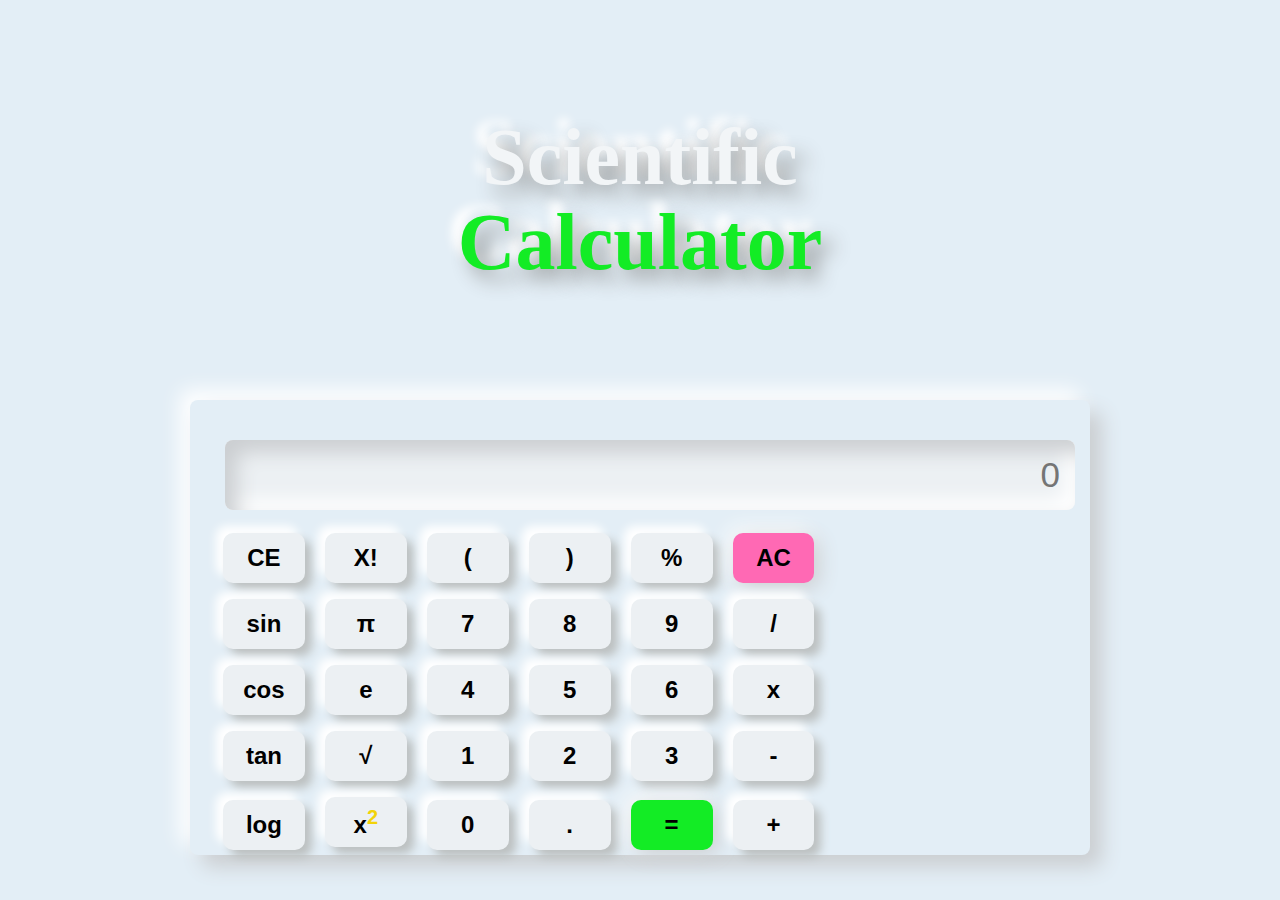
<file: calculator/index.html>
<!DOCTYPE <!DOCTYPE html>
<html>
    <head>
        <meta charset="utf-8">
        <meta http-equiv="X-UA-Compatible" content="IE=edge">
        <title>Calculator</title>
        <meta name="description" content="">
        <meta name="viewport" content="width=device-width, initial-scale=1">
        <link rel="stylesheet" href="index.css">
    </head>
    <body>
        <div class="container">
            <div class="top">
                <input type="text" placeholder="0" id="display">
            </div>
            <div class="down">
                <div class="row">
                    <button class="btn" id="btn">CE</button>
                    <button class="btn" onclick="fac()">X!</button>
                    <button class="btn">(</button>
                    <button class="btn">)</button>
                    <button class="btn" id="btn">%</button>
                    <button class="btn" id="ac" onclick="ac()">AC</button>
                </div>
                <div class="row">
                    <button class="btn" onclick="sin()">sin</button>
                    <button class="btn" id="btn">&pi;</button>
                    <button class="btn" id="btn">7</button>
                    <button class="btn" id="btn">8</button>
                    <button class="btn" id="btn">9</button>
                    <button class="btn" id="btn">/</button>
                </div> 
                <div class="row">
                    <button class="btn" onclick="cos()">cos</button>
                    <button class="btn">e</button>
                    <button class="btn" id="btn">4</button>
                    <button class="btn" id="btn">5</button>
                    <button class="btn" id="btn">6</button>
                    <button class="btn" id="btn">x</button>
                </div>
                <div class="row">
                    <button class="btn" onclick="tan()">tan</button>
                    <button class="btn" onclick="squareroot()">&Sqrt;</button>
                    <button class="btn" id="btn">1</button>
                    <button class="btn" id="btn">2</button>
                    <button class="btn" id="btn">3</button>
                    <button class="btn" id="btn">-</button>
                </div>
                <div class="row">
                    <button class="btn" onclick="log()">log</button>
                    <button class="btn" onclick="square()">x<sup>2</sup></button>
                    <button class="btn" id="btn">0</button>
                    <button class="btn" id="btn">.</button>
                    <button class="btn" id="eql" onclick="display.value=eval(display.value)">=</button>
                    <button class="btn" id="btn">+</button>
                </div>
            </div>
        </div>
        <div class="main">
            
                <h1 id="text1">Scientific </h1>
                <h1 id="text2">Calculator</h1>
            
        </div>
        
        <script src="index.js"> </script>
    </body>
</html>
</file>
<file: calculator/index.css>
body
{
    
    margin:0;
    padding-bottom: 10px;
    display:flex;
    flex-direction:column-reverse;
    justify-content: left;
    align-items:center;
    height: 95vh;
    background-color: #e3eef6;
}

.container
{
    width: 100%;
    max-width: 850px;
    height: 45vh;
    padding: 25px;
    border-radius: 8px;
    box-shadow: 12px 12px 20px #cbced1,-10px -10px 20px #ffffff;
    display: flex;
    flex-direction: column;
}

.top #display
{   
    margin: 15px 10px;
    width: 100%;
    height: 70px;
    font-size: 35px;
    border-radius: 8px;
    padding:15px;
    border: none;
    outline: none;
    text-align: right;
    background-color: #ecf0f3;
    box-shadow: inset 12px 12px 20px #cbced1, inset -10px -10px 20px #ffffff;
    
}

.btn{
    width:6.4vw;
    height: 50px;
    margin:8px 8px;
    border: none;
    background-color: #ecf0f3;
    border-radius: 10px;
    box-shadow: 7px 7px 10px #bcc0c0,-7px -7px 10px #ffffff;
    font-size: 1.5rem;
    font-weight: bold;
    
}

.btn:hover{
    transform: scale(1.08);
    background-color: lightskyblue;
}
.row #ac{
    background-color: hotpink;
    box-shadow:  5px 5px 20px #cbced1,  -5px -5px 20px #ffffff;
}

.btn sup{
    color:rgb(242, 211, 8);
}
.row #eql{
    background-color: rgb(19, 236, 37);
    box-shadow: 5px 5px 20px #cbced1, -5px -5px 20px #ffffff;
}

.main
{
    height: 45vh;
    width: 45%;
    padding: 25px 25px;
    font-size: 40px;
    display: flex;
    justify-content: center;
    align-items: center;
    flex-direction: column;
    
}


.main h1{
    color: #f2f5f7;
    text-shadow: 10px 10px 20px #8f9191,-10px -10px 10px #ffffff;
    
}

.main h1:last-child
{
    color:rgb(19, 236, 37);;
    text-shadow: inset 5px 5px 10px #cbced1, inset -5px -5px 10px #ffffff;
}

#text2{
    margin-top: -60px;
}
</file>
